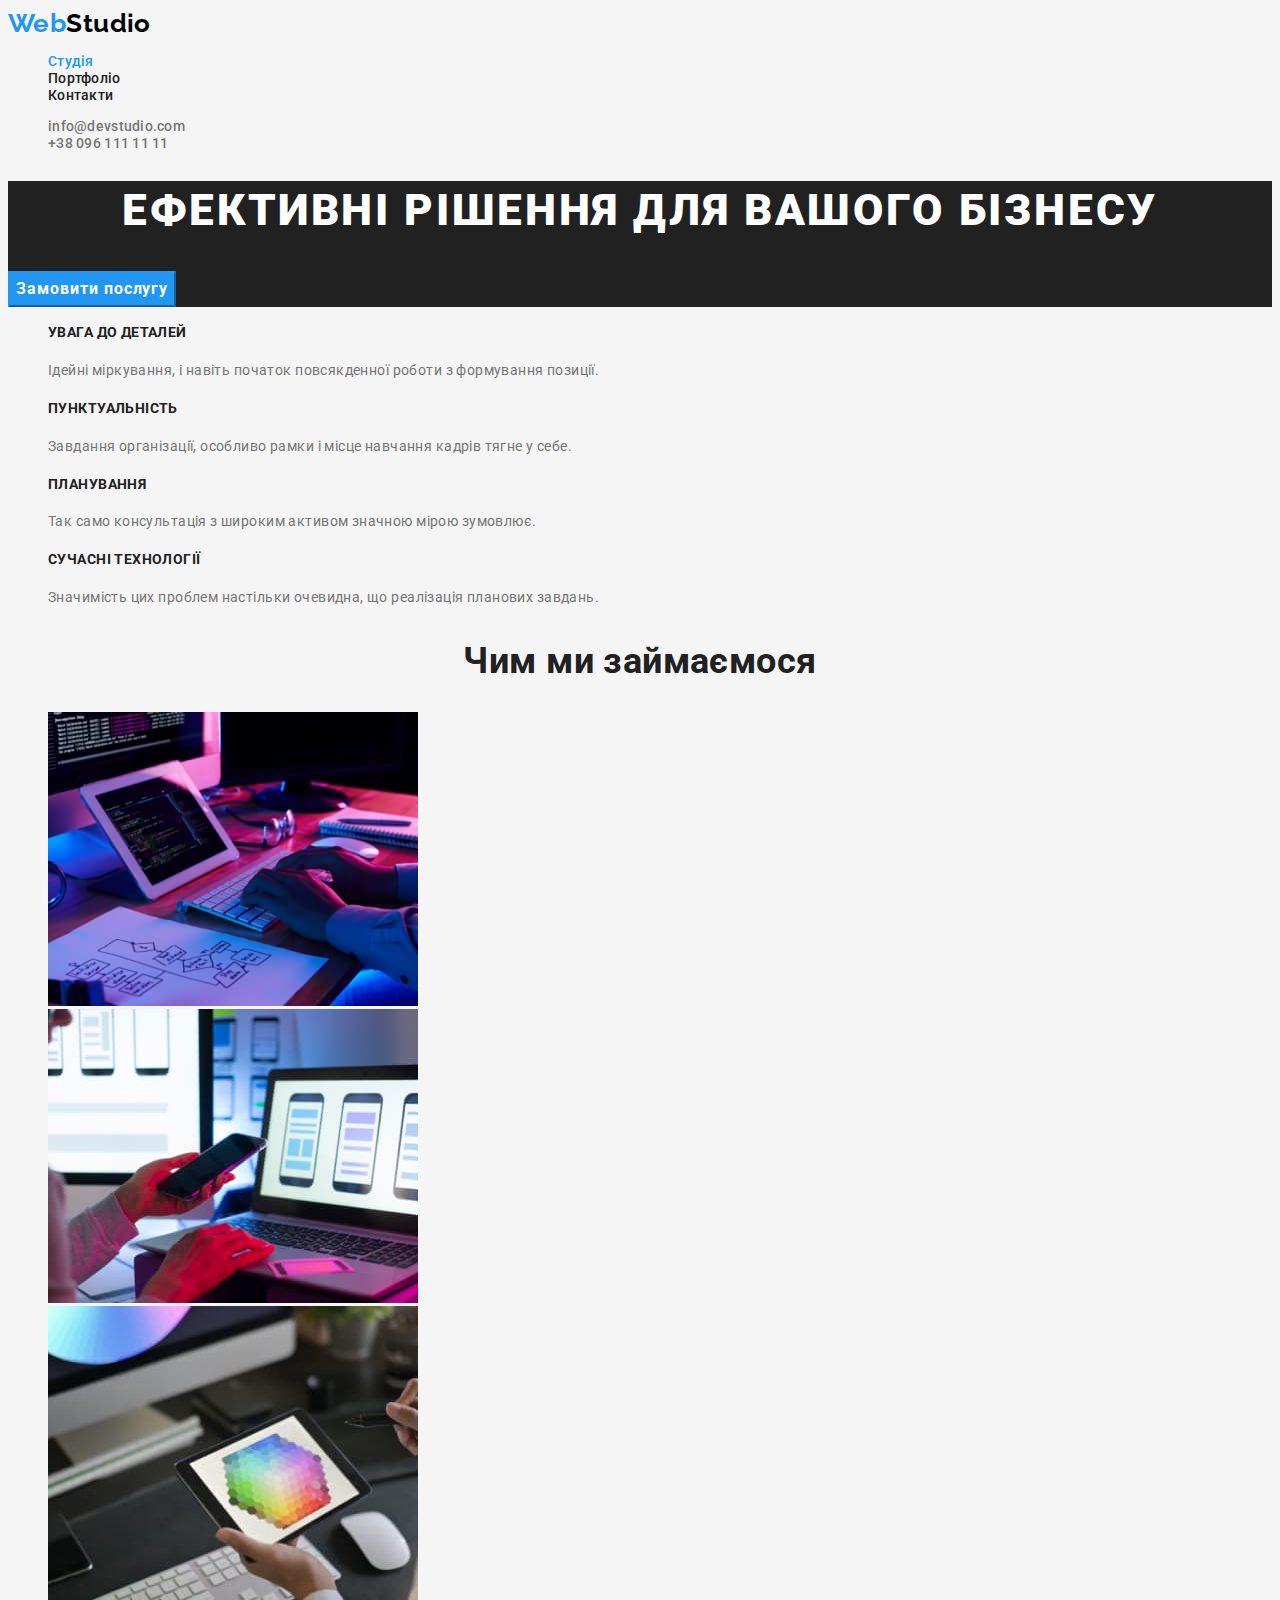
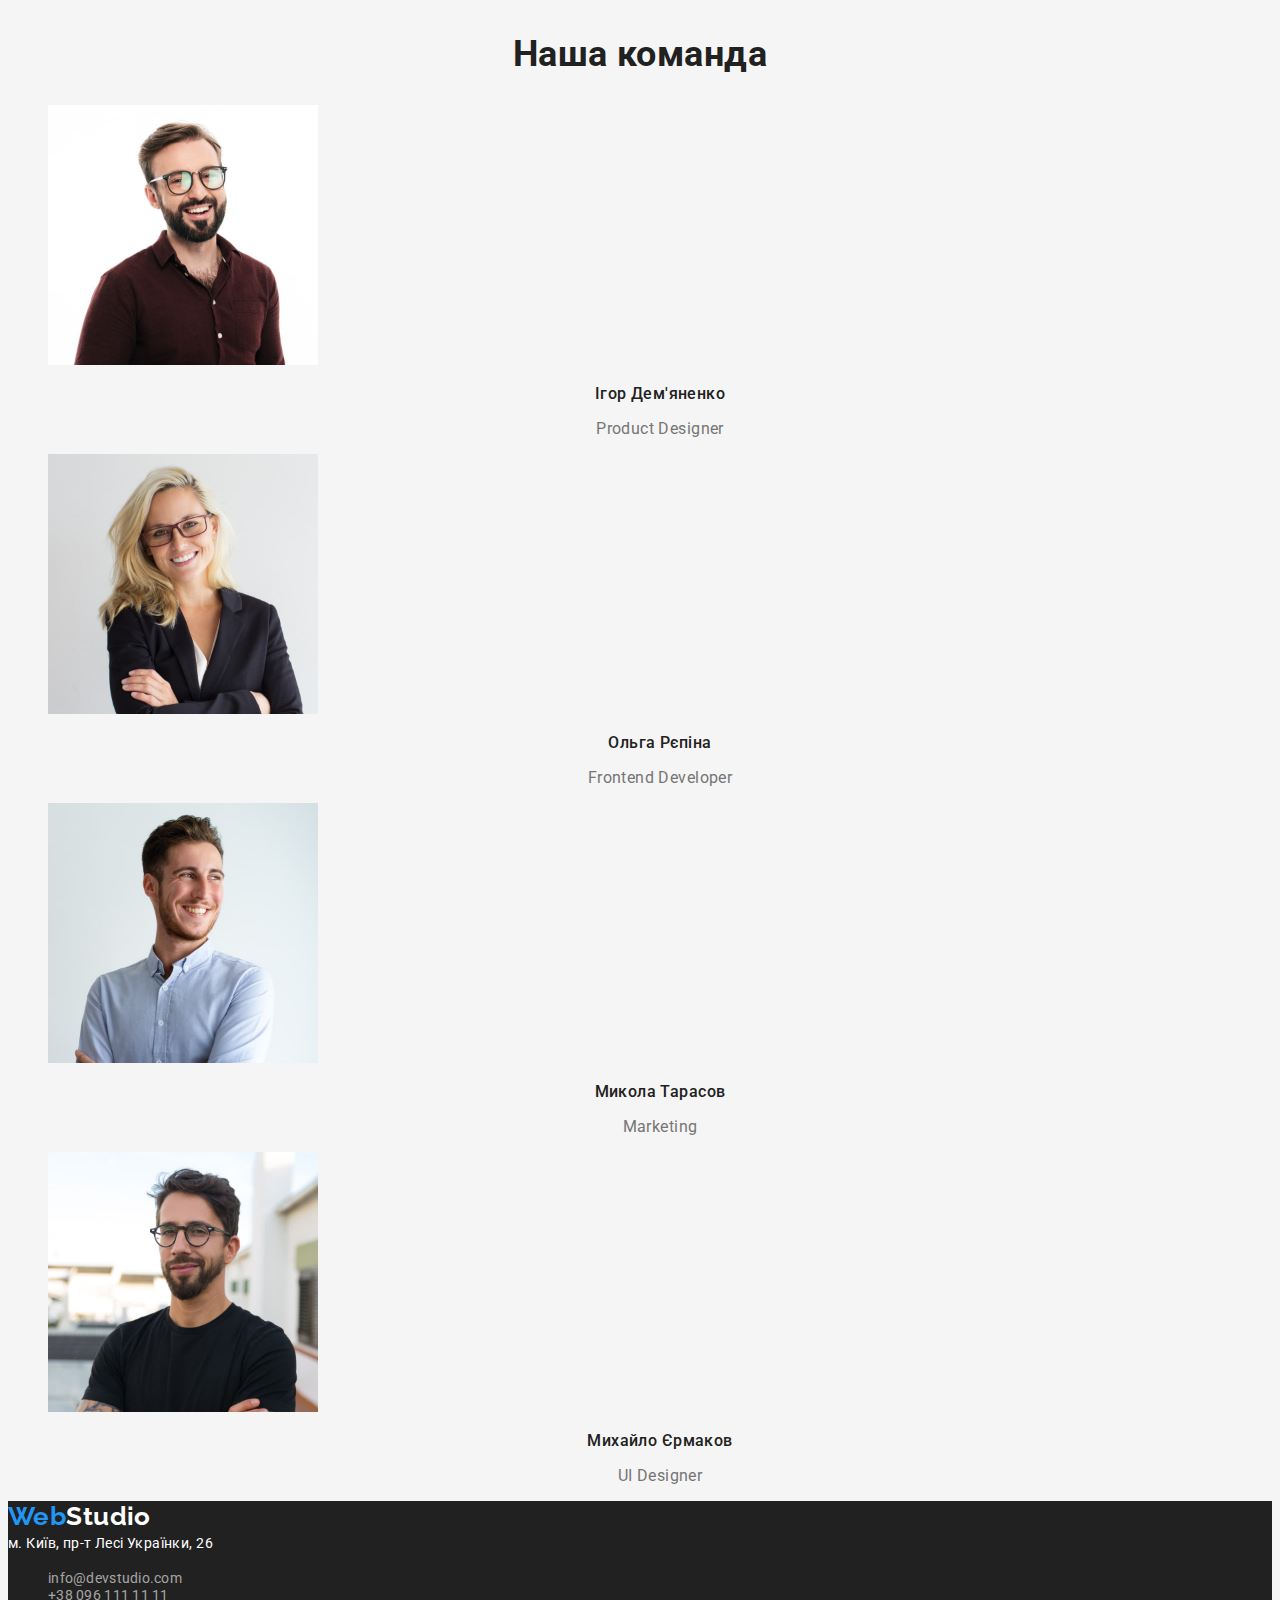
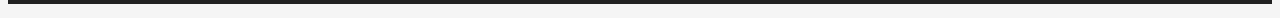
<file: index.html>
<!DOCTYPE html>
<html lang="uk">
  <head>
    <meta charset="UTF-8" />
    <meta http-equiv="X-UA-Compatible" content="IE=edge" />
    <meta name="viewport" content="width=device-width, initial-scale=1.0" />
    <title>Document</title>
    <link rel="stylesheet" href="css/stils.css">
    <link rel="preconnect" href="https://fonts.googleapis.com">
    <link rel="preconnect" href="https://fonts.gstatic.com" crossorigin>
    <link href="https://fonts.googleapis.com/css2?family=Raleway:wght@700&family=Roboto:wght@400;500;700;900&display=swap"
      rel="stylesheet">
  </head>
  <body>
      <header>
        <nav >
          <a class="logo" lang="en" href="/"> <span class="logo-head">Web</span>Studio </a>
          <ul class="site-nav list">
            <li><a class="link carent" href="./index.html">Студія</a></li>
            <li><a class="link" href="./portfolio.html">Портфоліо</a></li>
            <li><a class="link" href="">Контакти</a></li>
          </ul>
        </nav>
          <!--Comnacts-->
          <ul class="contacts list">
            <li><a class="contact-link" href="mailto:info@devstudio.com">info@devstudio.com</a></li>
            <li><a class="contact-link" href="tel:+380961111111">+38 096 111 11 11</a></li>
          </ul>
      </header>
    <main>
      <!--Hero-->
      <section class="hero">
          <h1 class="hero-title">Ефективні рішення для вашого бізнесу</h1>
          <button class="button" type="button">Замовити послугу</button>
      </section>
      <!--about us-->
        <section class="about">
          <h2 class="visually-hidden">про нас</h2>
          <ul class="feature-list list" >
            <li class="about-item">
              <h3 class="about-title">УВАГА ДО ДЕТАЛЕЙ</h3>
              <p class="about-desc">
                Ідейні міркування, і навіть початок повсякденної роботи з
                формування позиції.
              </p>
            </li>
            <li class="list-item">
              <h3 class="about-title">ПУНКТУАЛЬНІСТЬ</h3>
              <p class="about-desc">
                Завдання організації, особливо рамки і місце навчання кадрів
                тягне у себе.
              </p>
            </li>
            <li  class="list-item">
              <h3 class="about-title">ПЛАНУВАННЯ</h3>
              <p class="about-desc">
                Так само консультація з широким активом значною мірою зумовлює.
              </p>
            </li>
            <li class="list-item">
              <h3 class="about-title">СУЧАСНІ ТЕХНОЛОГІЇ</h3>
              <p class="about-desc">
                Значимість цих проблем настільки очевидна, що реалізація
                планових завдань.
              </p>
            </li>
          </ul>
        </section>
        <!--What do we do?-->
        <section class="section">
          <h2 class="section-title">Чим ми займаємося</h2>
          <ul class="we-do list">
            <li>
              <img src="./images/box1.jpg" alt="програмуемо" width="370" />
            </li>
            <li>
              <img src="./images/box2.jpg" alt="адаптуемо" width="370" />
            </li>
            <li>
              <img
                src="./images/box3.jpg"
                alt="розробляемо дізайн"
                width="370"
              />
            </li>
          </ul>
        </section>
      <!--Our team-->
      <section class="section">
        <h2 class="section-title">Наша команда</h2>
        <ul class="team list">
          <li>
            <img src="./images/img1.jpg" alt="фото" width="270" />
            <h3 class="team-name">Ігор Дем'яненко</h3>
            <p lang="en">Product Designer</p>
          </li>
          <li>
            <img src="./images/img2.jpg" alt="фото" width="270" />
            <h3 class="team-name">Ольга Рєпіна</h3>
            <p lang="en">Frontend Developer</p>
          </li>
          <li>
            <img src="./images/img3.jpg" alt="фото" width="270" />
            <h3 class="team-name">Микола Тарасов</h3>
            <p lang="en">Marketing</p>
          </li>
          <li>
            <img src="./images/img4.jpg" alt="фото" width="270" />
            <h3 class="team-name">Михайло Єрмаков</h3>
            <p lang="en">UI Designer</p>
          </li>
        </ul>
      </section>
    </main>
    <footer>
        <a class="logo" lang="en" href="/"> <span class="logo-head">Web</span>Studio </a>
      <address>
        <a class="address-link" href="">м. Київ, пр-т Лесі Українки, 26</a> 
       <ul class="contacts list">
        <li><a class="contact-link" href="mailto:info@devstudio.com">info@devstudio.com</a></li>
        <li><a class="contact-link" href="tel:+380961111111">+38 096 111 11 11</a></li>
       </ul>
      </address>
    </footer>
  </body>
</html>
</file>
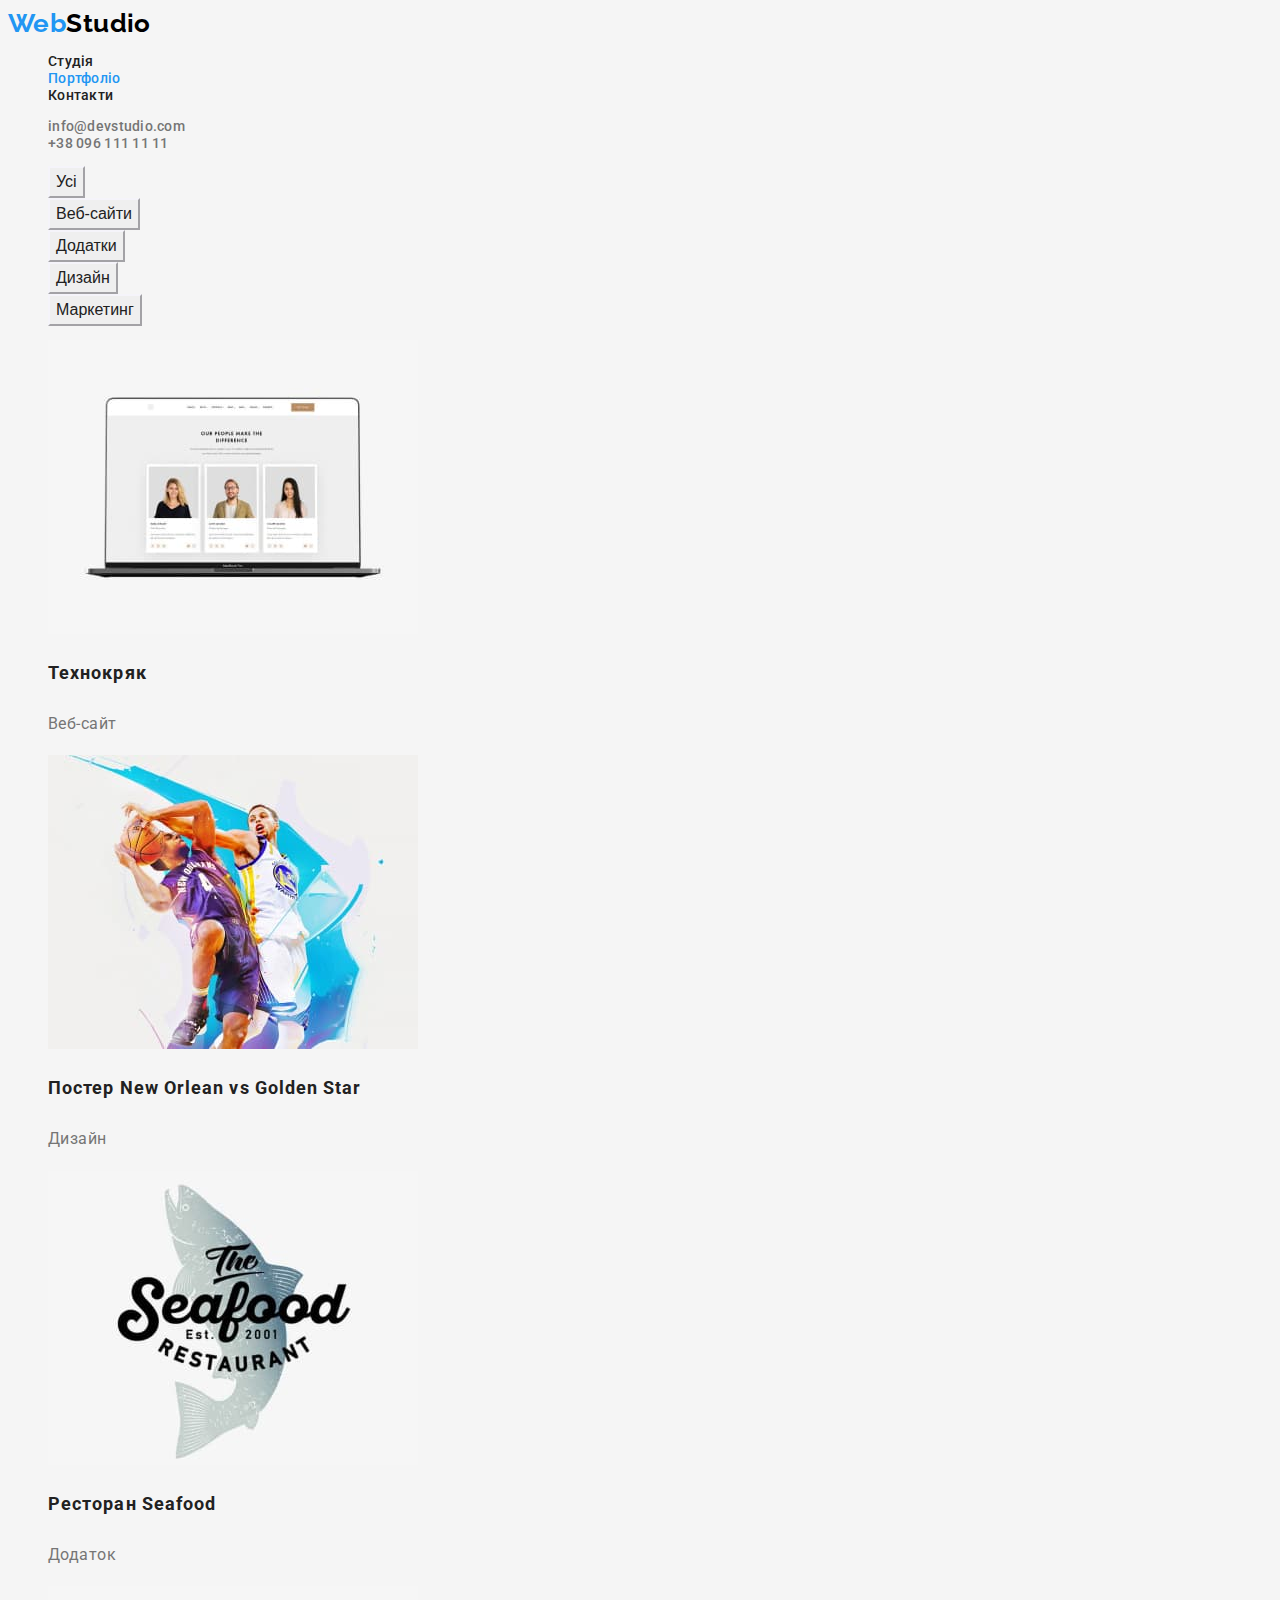
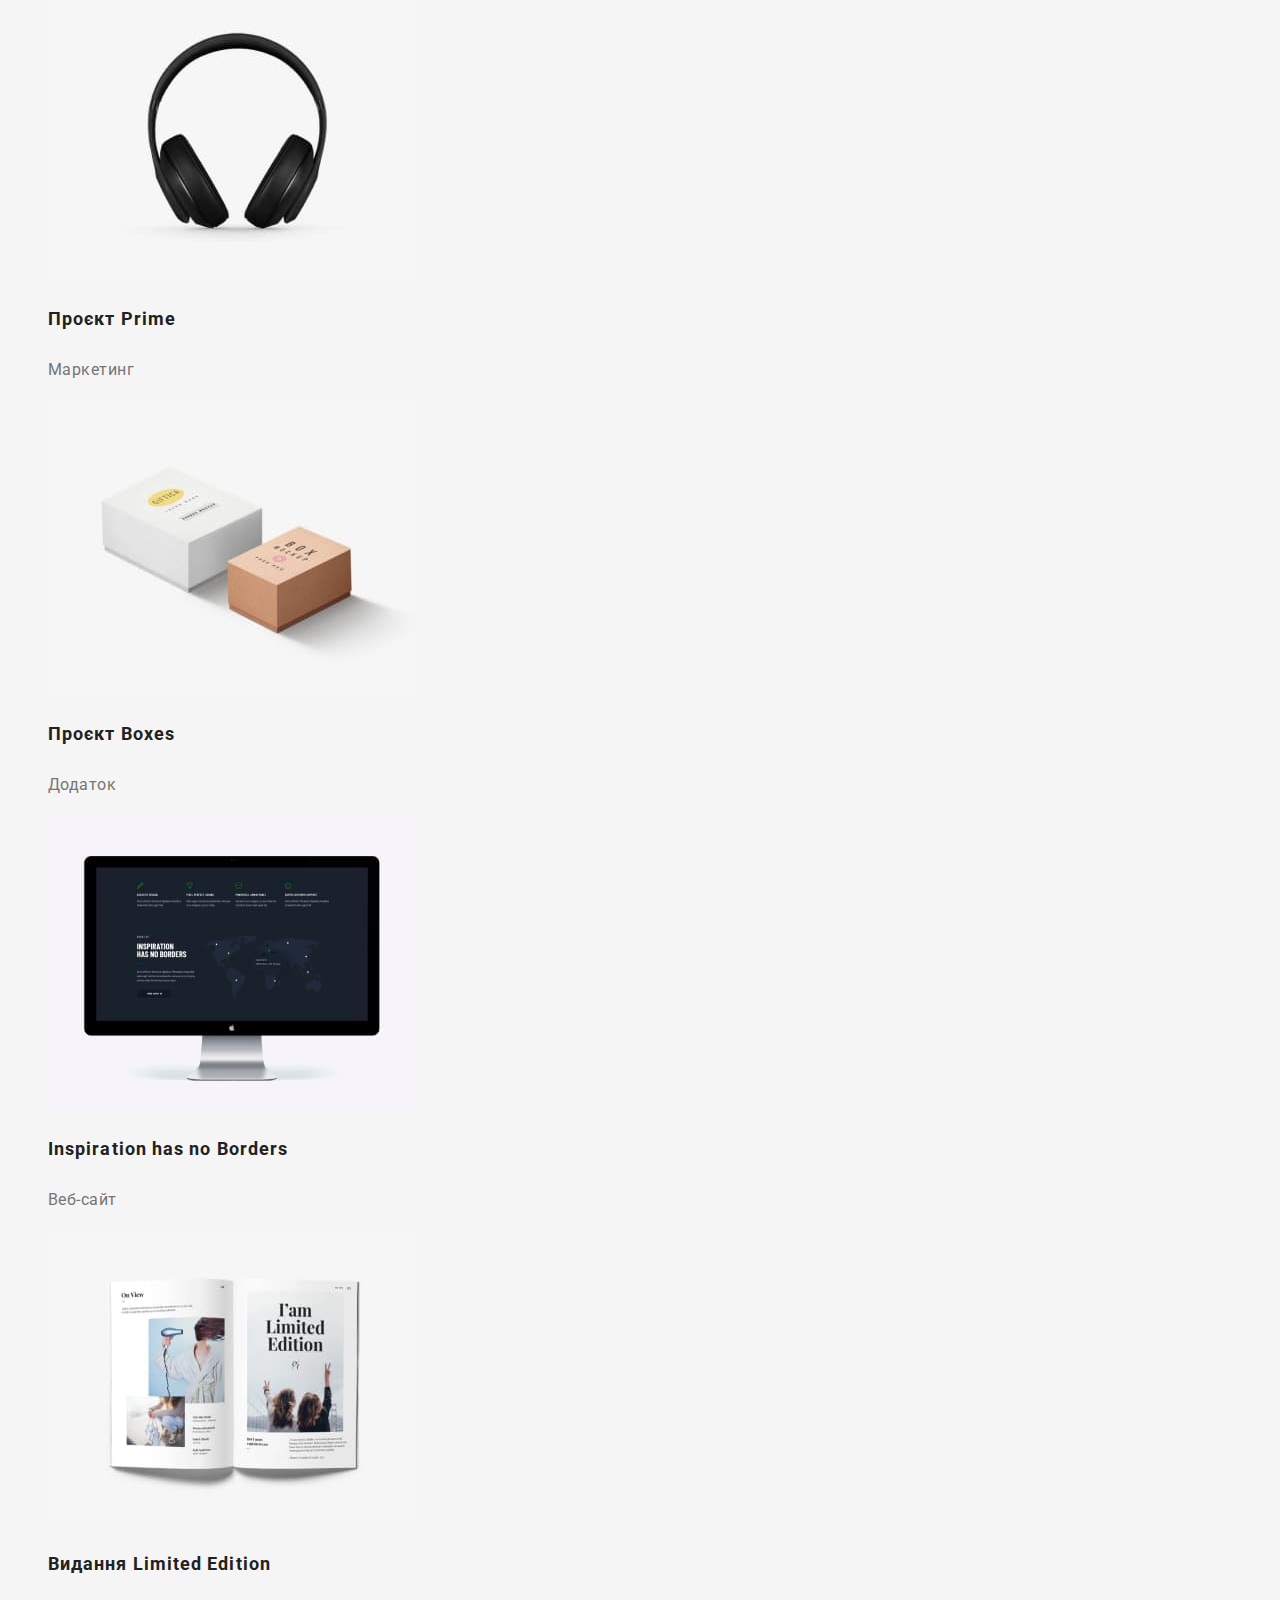
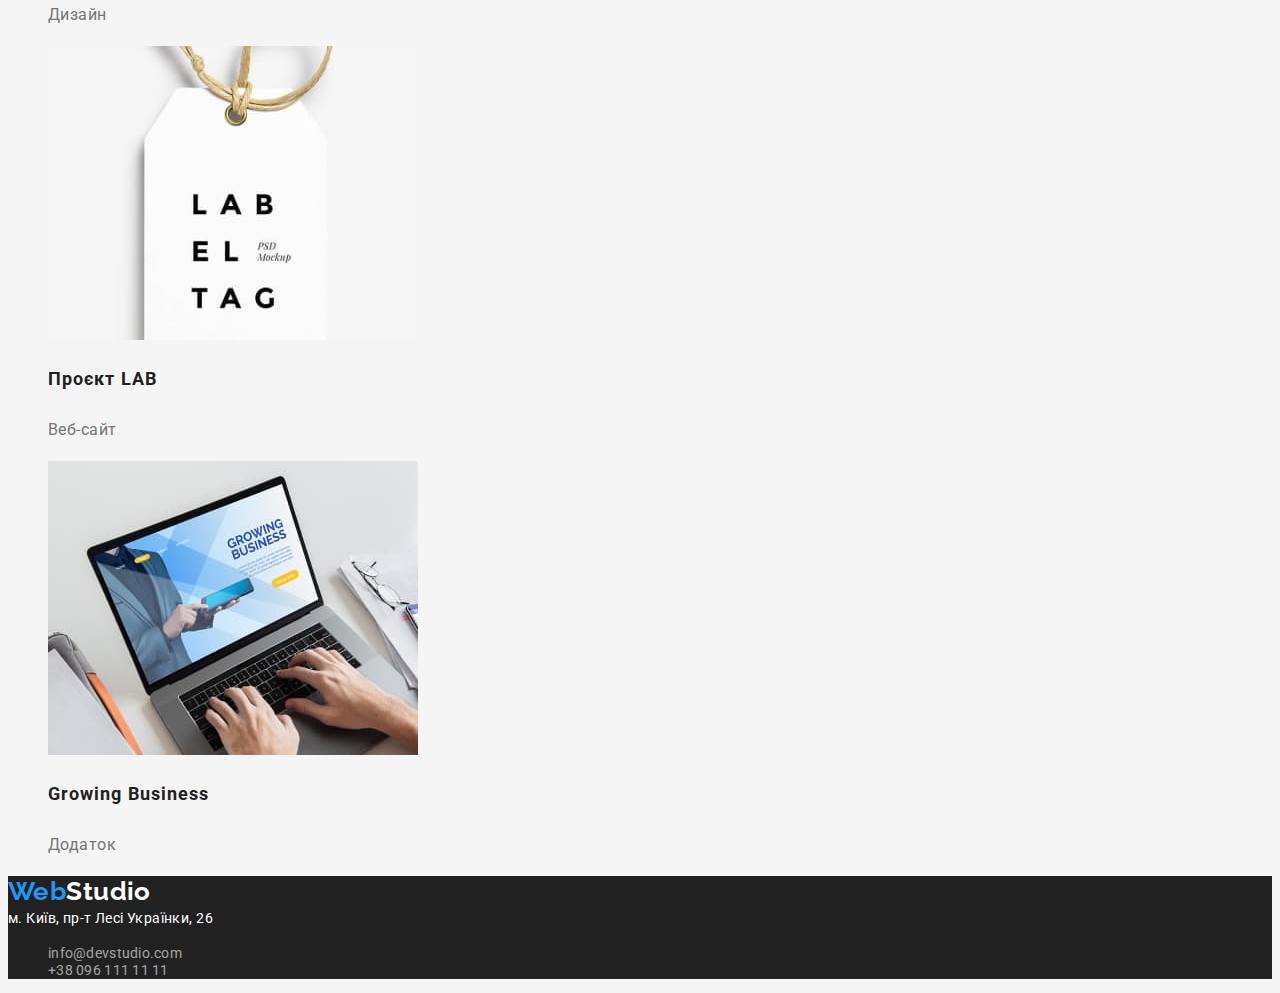
<file: portfolio.html>
<!DOCTYPE html>
<html lang="uk">

<head>
    <meta charset="UTF-8" />
    <meta http-equiv="X-UA-Compatible" content="IE=edge" />
    <meta name="viewport" content="width=device-width, initial-scale=1.0" />
    <title>Document</title>
    <link rel="stylesheet" href="css/stils.css">
    <link rel="preconnect" href="https://fonts.googleapis.com">
    <link rel="preconnect" href="https://fonts.gstatic.com" crossorigin>
    <link href="https://fonts.googleapis.com/css2?family=Raleway:wght@700&family=Roboto:wght@400;500;700;900&display=swap"
        rel="stylesheet">
</head>

<body>
<header>
    <nav>
        <a class="logo" lang="en" href="/"> <span class="logo-head">Web</span>Studio </a>
        <ul class="site-nav list">
            <li><a class="link" href="./index.html">Студія</a></li>
            <li><a class="link carent" href="./portfolio.html">Портфоліо</a></li>
            <li><a class="link" href="">Контакти</a></li>
        </ul>
    </nav>
    <!--Comnacts-->
    <ul class="contacts list">
        <li><a class="contact-link" href="mailto:info@devstudio.com">info@devstudio.com</a></li>
        <li><a class="contact-link" href="tel:+380961111111">+38 096 111 11 11</a></li>
    </ul>
</header>
    <main>
        <!-- oll -->
        <section>
            <h1 class="visually-hidden">Усі роботи</h1>
            <ul class="filtr-ptn list">
                <li class="filtr-item">
                    <button class="button" type="button">Усі</button>
                </li>
                <li class="filtr-item">
                    <button class="button" type="button">Веб-сайти</button>
                </li>
                <li class="filtr-item">
                    <button class="button" type="button">Додатки</button>
                </li>
                <li class="filtr-item">
                    <button class="button" type="button">Дизайн</button>
                </li>
                <li class="filtr-item">
                    <button class="button" type="button">Маркетинг</button>
                </li>
            </ul>
            <ul class="project list">
                <li class="project-item">
                    <a href="">
                        <img src="images/img11.jpg" alt="Технокряк" width="370" height="294">
                        <h3 class="project-title">Технокряк</h3>
                        <p class="project-text">Веб-сайт</p>
                        <!--<p class="text">Технокрик це майданчик розростання коронавірусу. Компанія використовує цю платформу для цифрового шпигунства та атак на
                        захищені ресурси конкурентів</p> -->
                    </a>            
                </li>
                <li class="project-item">
                    <a href="">
                        <img src="images/img12.jpg" alt="ноутбук" width="370" height="294">
                        <h3 class="project-title">Постер New Orlean vs Golden Star</h3>      
                        <p class="project-text">Дизайн</p>
                        <!-- <p class="text">Технокрик це майданчик розростання коронавірусу. Компанія використовує цю платформу для цифрового шпигунства та атак на
                        захищені ресурси конкурентів</p> -->
                    </a> 
                </li>
                <li class="project-item">
                    <a href="">
                        <img src="images/img13.jpg" alt="вивіска" width="370" height="294">
                        <h3 class="project-title">Ресторан Seafood</h3>
                        <p class="project-text">Додаток</p>
                        <!-- <p class="text">Технокрик це майданчик розростання коронавірусу. Компанія використовує цю платформу для цифрового шпигунства та атак на
                        захищені ресурси конкурентів</p> -->
                    </a>               
                </li>
                <li class="project-item">
                    <a href="">
                        <img src="images/img14.jpg" alt="навушники" width="370" height="294">
                        <h3 class="project-title">Проєкт Prime</h3>
                        <p class="project-text">Маркетинг</p>
                        <!-- <p class="text">Технокрик це майданчик розростання коронавірусу. Компанія використовує цю платформу для цифрового шпигунства та атак на
                        захищені ресурси конкурентів</p> -->
                    </a>
                </li>                
                <li class="project-item">
                    <a href="">
                        <img src="images/img15.jpg" alt="коробки" width="370" height="294">
                        <h3 class="project-title">Проєкт Boxes</h3>
                        <p class="project-text">Додаток</p>
                        <!-- <p class="text">Технокрик це майданчик розростання коронавірусу. Компанія використовує цю платформу для цифрового шпигунства та атак на
                        захищені ресурси конкурентів</p> -->
                    </a>               
                </li>
                <li class="project-item">
                    <a href="">
                        <img src="images/img16.jpg" alt="монітор" width="370" height="294">
                        <h3 class="project-title">Inspiration has no Borders</h3>       
                        <p class="project-text">Веб-сайт</p>
                        <!-- <p class="text">Технокрик це майданчик розростання коронавірусу. Компанія використовує цю платформу для цифрового шпигунства та атак на
                        захищені ресурси конкурентів</p> -->
                     </a>
                </li>
                <li class="project-item">
                    <a href="">
                        <img src="images/img17.jpg" alt="книга" width="370" height="294">
                        <h3 class="project-title">Видання Limited Edition</h3>
                        <p class="project-text">Дизайн</p>
                        <!-- <p class="text">Технокрик це майданчик розростання коронавірусу. Компанія використовує цю платформу для цифрового шпигунства та атак на
                        захищені ресурси конкурентів</p> -->
                    </a>
                </li>
                <li class="project-item">
                    <a href="">
                        <img src="images/img18.jpg" alt="бирка" width="370" height="294">
                        <h3 class="project-title">Проєкт LAB</h3>
                        <p class="project-text">Веб-сайт</p>
                        <!-- <p class="text">Технокрик це майданчик розростання коронавірусу. Компанія використовує цю платформу для цифрового шпигунства та атак на
                        захищені ресурси конкурентів</p> -->
    
                    </a>            
                </li>
                    
                 <li class="project-item">
                    <a href="">
                        <img src="images/img19.jpg" alt="лептоп" width="370" height="294">
                        <h3 class="project-title">Growing Business</h3>
                        <p class="project-text">Додаток</p>
                        <!-- <p class="text">Технокрик це майданчик розростання коронавірусу. Компанія використовує цю платформу для цифрового шпигунства та атак на
                        захищені ресурси конкурентів</p> -->
    
                    </a>              
                </li>
            </ul>
        </section>
    </main>
    <footer>
        <a class="logo" lang="en" href="/"> <span class="logo-head">Web</span>Studio </a>
        <address>
            <a class="address-link" href="">м. Київ, пр-т Лесі Українки, 26</a>
            <ul class="contacts list">
                <li><a class="contact-link" href="mailto:info@devstudio.com">info@devstudio.com</a></li>
                <li><a class="contact-link" href="tel:+380961111111">+38 096 111 11 11</a></li>
            </ul>
        </address>
    </footer>
</body>

</html>
</file>
<file: css/stils.css>
/* основной текст #757575/
/* вторичный  #212121 /

/* основной фон #F5F5F5*/
/* вторичный фон #F5F4FA*/
/* акцнт #2196F3 */

:root {
    --primary-text-color: #757575;
    --secondary-text-color:#ffffff;
    --title-text-color:#212121;
    --accent-text-color:#2196F3;
    --primery-bg-color:#F5F5F5;
    --secondary-bg-color:#F5F4FA;
}

.list {
    list-style: none;
}

a {
    text-decoration: none;
}

body {
    background-color:var(--primery-bg-color);
    color: var(--primary-text-color);
    font-family: Roboto, sans-serif;
    font-size: 14px;
    letter-spacing: 0.03em;
}

.visually-hidden {
    position: absolute;
    width: 1px;
    height: 1px;
    margin: -1px;
    border: 0;
    padding: 0;

    white-space: nowrap;
    clip-path: inset(100%);
    clip: rect(0 0 0 0);
    overflow: hidden;
}
/* styles index */

/* site nav */

.logo-head {
    color:var(--accent-text-color);
 }

.logo {
    color: #000000;

    font-family: Raleway, cursive;
    font-style: normal;
    font-weight: 700;
    font-size: 26px;
    line-height: 1.2;
}


.site-nav .link {
    color:var(--title-text-color);
    font-weight: 500;
    line-height: 1.14;
    letter-spacing: 0.02em;
}
.site-nav .link:hover,
.site-nav .link:focus {
    color:var(--accent-text-color);   
}

.site-nav .link.carent {
    color: var(--accent-text-color);
}

.contact-link {
    color: var(--primary-text-color);

    font-style: normal;
    font-weight: 500;
    line-height: 1.14;
    letter-spacing: 0.02em;
}

.contact-link:hover,
.contact-link:focus {
    color: var(--accent-text-color);
}

/* hero */

.hero {
    background-color: #212121;
}
 .hero-title {
color: var(--secondary-text-color);

font-weight: 900;
font-size: 44px;
line-height: 1.36;
text-align: center;
letter-spacing: 0.06em;
text-transform: uppercase;
 }



/*hero button */

.hero .button {
color: var(--secondary-text-color);
background-color: var(--accent-text-color);
font-family: Roboto;
font-style: normal;
font-weight: 700;
font-size: 16px;
line-height: 1.88;

align-items: center;
text-align: center;
letter-spacing: 0.06em;

border-color: var(--accent-text-color);
}
    
.hero .button:hover,
.hero .button:focus {
    color: var(--title-text-color);
    background-color: var(--primery-bg-color);
    border-color: var(--primery-bg-color);
    cursor: pointer;
    }

/* about us */



.about-title {
    color: var(--title-text-color);
    
    font-size: 14px;
    line-height: 1.14;
    line-height: 1.71;
    text-transform: uppercase;

}

.about-desc {
       
    line-height: 1.71;

}

/* What do we do? */

.section-title {
    color: var(--title-text-color);

    font-size: 36px;
    line-height: 1.17;
    text-align: center;
}


/* Our team */

.team-name {
  color: var(--title-text-color);

    font-style: normal;font-weight: 500;
    font-size: 16px;
    line-height: 1.19;
    text-align: center;
}

.team p {
    font-size: 16px;
    line-height: 1.19;
    text-align: center;
}
/* futter */

footer {
    background-color: #212121;
    
}
footer .logo {
    color: #ffffff;
}

.address-link {
    color: var(--secondary-text-color);
    font-style: normal;
    line-height: 1.71;
}
.address-link:hover,
.address-link:focus {
     color: var(--accent-text-color);
}
address .contact-link {
    color: rgba(255, 255, 255, 0.6);
    font-weight: 400;
}

/* styles portfolio */

/* filtr */


.filtr-item .button {
    color: var(--title-text-color);
  (--secondary-bg-color);

    background-color: var  font-family: Roboto;
    font-style: normal;
    font-weight: 500;
    font-size: 16px;
    line-height: 1.63;

    border-color: var(--secondary-bg-color);
 }

.filtr-item .button:hover, 
.filtr-item .button:focus {
    color: #ffffff;
    background-color: var(--accent-text-color);
    cursor: pointer;
   }

 /* works */
 

 .project-title {
    color: var(--title-text-color);
    font-size: 18px;
    line-height: 2;
    letter-spacing: 0.06em;

 }

 .project-text { 
    color: var(--primary-text-color);
    font-size: 16px;
    line-height: 1.88;
    letter-spacing: 0.03em;
 }
</file>
